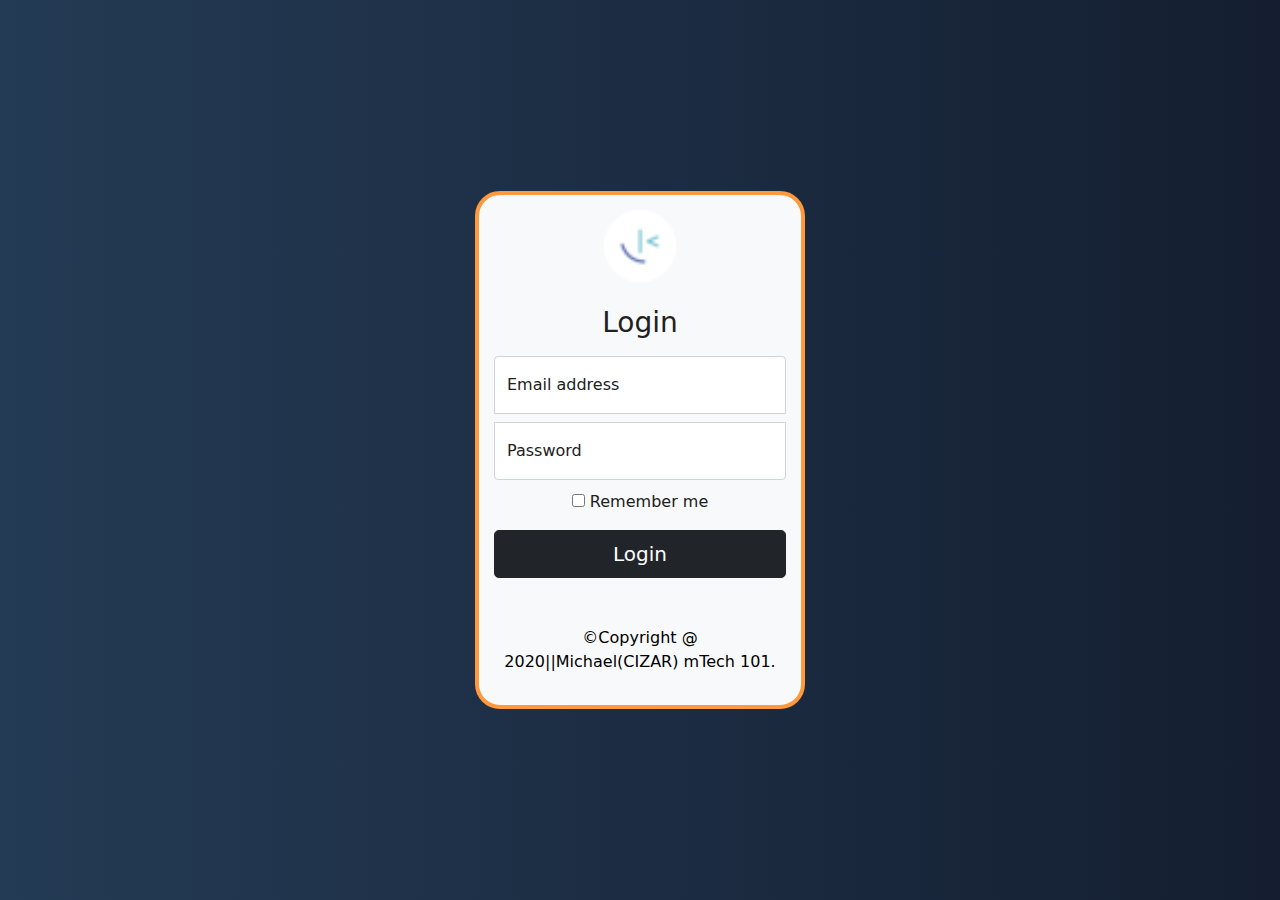
<file: Login page/login.html>
<!doctype html>
<html lang="en">

<head>
    <title>NigeriaSocialNetwork: Login- template</title>
    <meta charset="utf-8">
    <meta name="viewport" content="width=device-width, initial-scale=1, shrink-to-fit=no">

    <link rel="stylesheet" href="../css/bootstrap-5.1.3-dist/css/bootstrap.css">
    <link href="https://cdn.jsdelivr.net/npm/bootstrap@5.0.0/dist/css/bootstrap.min.css" rel="stylesheet"
        integrity="sha384-wEmeIV1mKuiNpC+IOBjI7aAzPcEZeedi5yW5f2yOq55WWLwNGmvvx4Um1vskeMj0" crossorigin="anonymous">
    <style>
        html,
        body {
            height: 100%;
        }

        body {
            background: #141E30;
            /* fallback for old browsers */
            background: -webkit-linear-gradient(to right, #243B55, #141E30);
            /* Chrome 10-25, Safari 5.1-6 */
            background: linear-gradient(to right, #243B55, #141E30);
            /* W3C, IE 10+/ Edge, Firefox 16+, Chrome 26+, Opera 12+, Safari 7+ */
            color: white;
            display: flex;
            align-items: center;
            padding-top: 40px;
            padding-bottom: 40px;
        }

        .form-signin {
            width: 100%;
            max-width: 330px;
            padding: 15px;
            margin: auto;
            color: #212121;
            border: 4px solid #ff993b;
            border-radius: 25px;
        }

        .form-signin .checkbox {
            font-weight: 400;
        }

        .form-signin .form-floating:focus-within {
            z-index: 2;
        }

        .form-signin input[type="email"] {
            margin-bottom: -1px;
            border-bottom-right-radius: 0;
            border-bottom-left-radius: 0;
        }

        .form-signin input[type="password"] {
            margin-bottom: 10px;
            border-top-left-radius: 0;
            border-top-right-radius: 0;
        }
    </style>

</head>

<body>
    <div class="form-signin bg-light text-center">
        <form>
            <img class="mb-4" src="../favicon/favicon-32x32.png" alt="" width="72">
            <h1 class="h3 mb-3 fw-normal">Login</h1>

            <div class="form-floating">
                <input type="email" class="form-control mb-2" id="floatingInput" placeholder="name@example.com">
                <label for="floatingInput">Email address</label>
            </div>
            <div class="form-floating">
                <input type="password" class="form-control" id="floatingPassword" placeholder="Password">
                <label for="floatingPassword">Password</label>
            </div>

            <div class="checkbox mb-3">
                <label>
                    <input type="checkbox" value="remember-me"> Remember me
                </label>
            </div>
            <button class="w-100 btn btn-lg btn-dark" type="submit">Login</button>
            <p class="mt-5 mb-3 text-black">&copy;Copyright @ 2020||</span>Michael(CIZAR) mTech 101. </p>
        </form>
    </div>

    <script src="https://cdn.jsdelivr.net/npm/bootstrap@5.0.0/dist/js/bootstrap.bundle.min.js"
        integrity="sha384-p34f1UUtsS3wqzfto5wAAmdvj+osOnFyQFpp4Ua3gs/ZVWx6oOypYoCJhGGScy+8" crossorigin="anonymous">
    </script>
</body>

</html>
</file>
